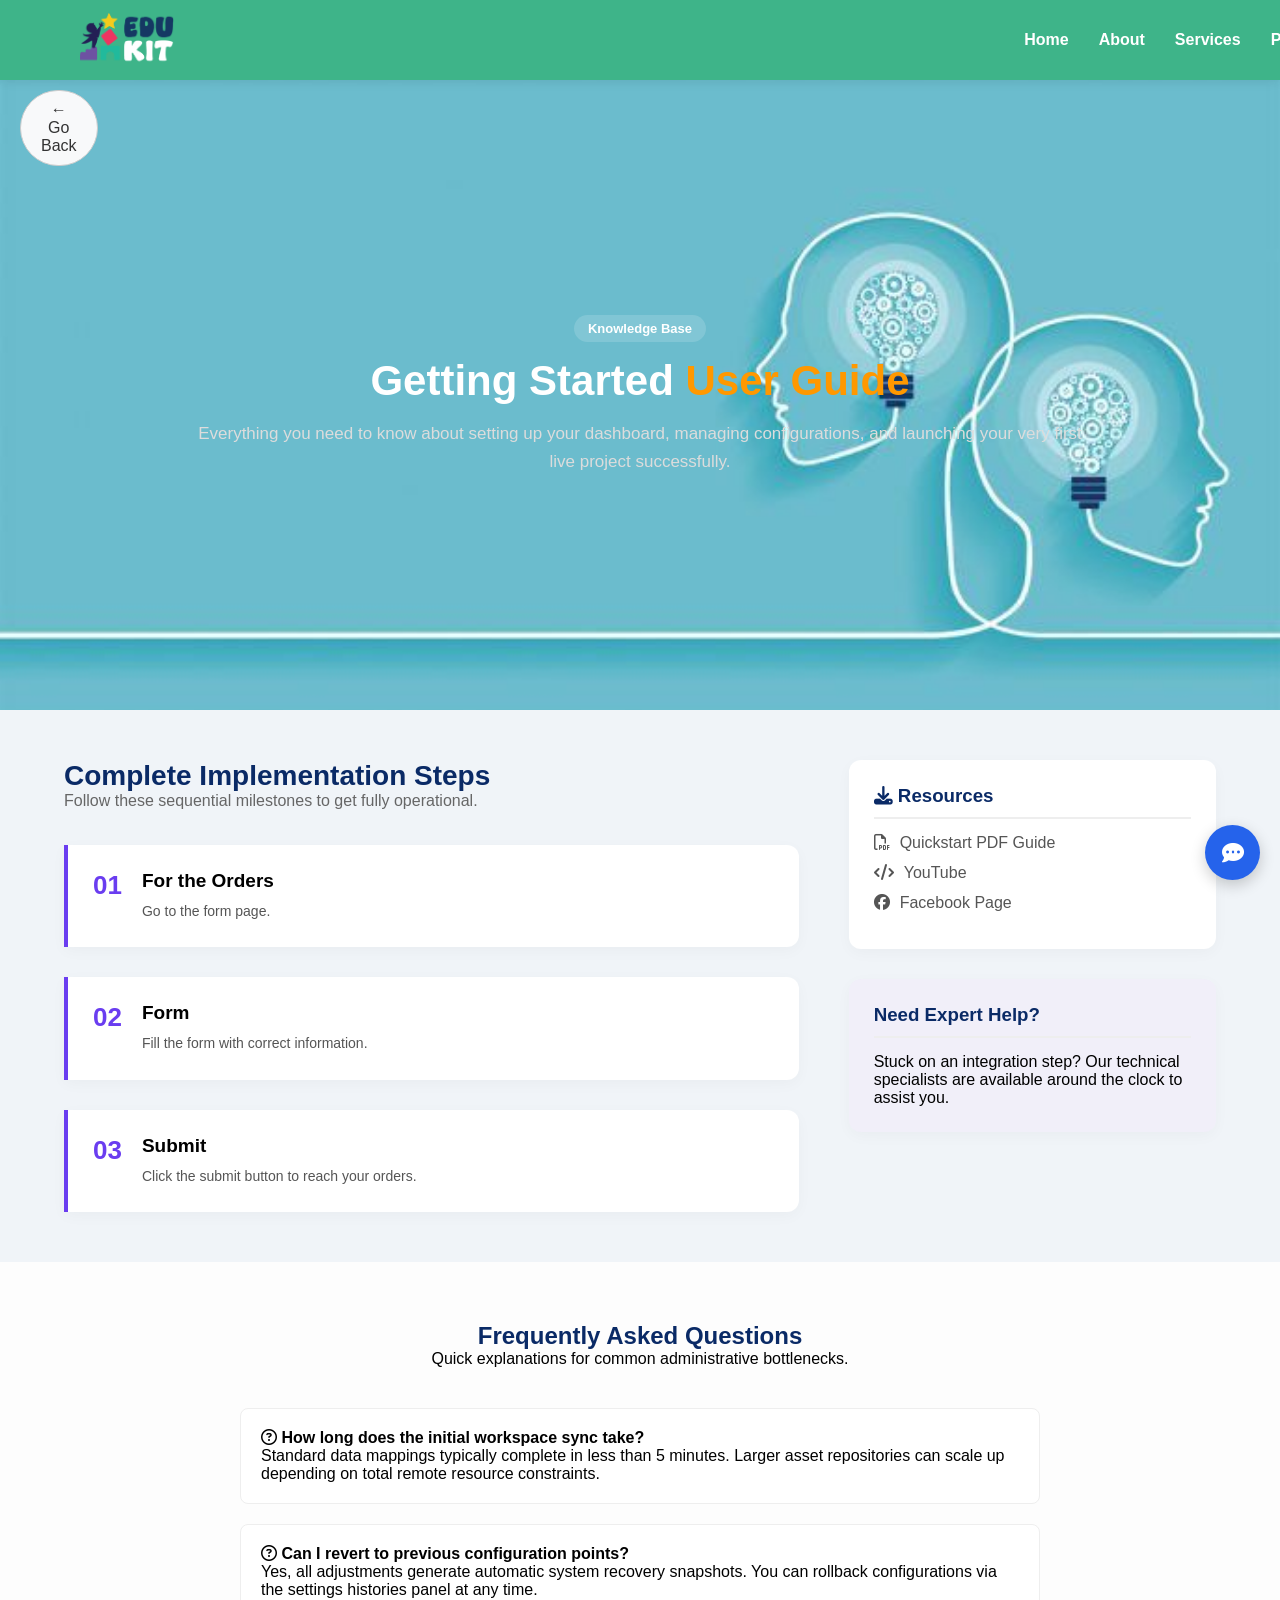
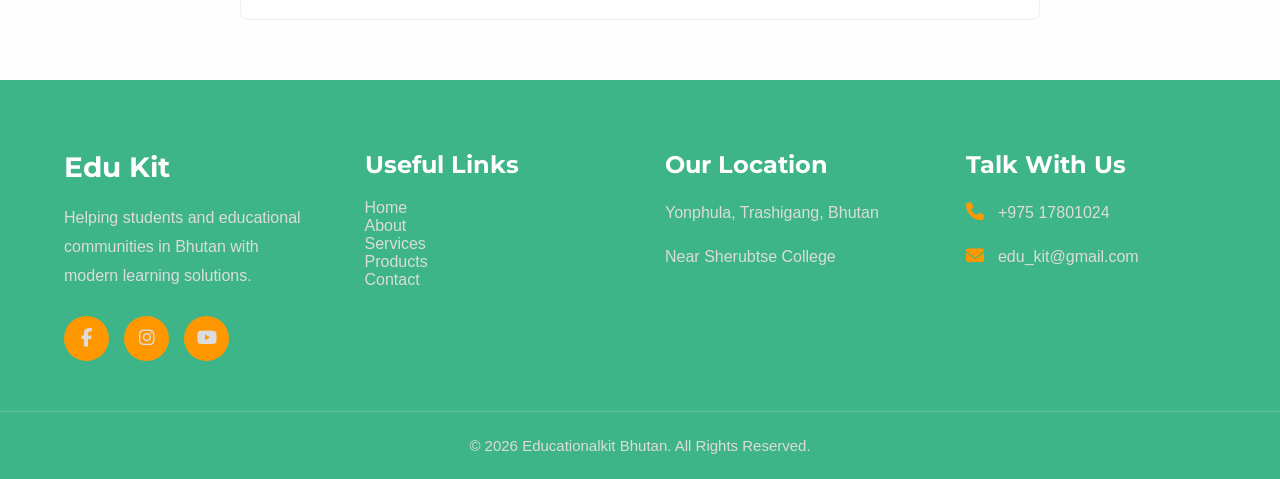
<file: guide.html>
<!DOCTYPE html>
<html lang="en">
<link rel="icon" href="/images/logo.png">
<head>
    <meta charset="UTF-8">
    <meta name="viewport" content="width=device-width, initial-scale=1.0">

    <title>EDU KIT-Guide</title>

    <link rel="stylesheet" href="./css/guide.css">
    <link href="https://fonts.googleapis.com/css2?family=Montserrat:wght@400;600;700&display=swap" rel="stylesheet">

    <!-- Font Awesome -->
    <link rel="stylesheet"
        href="https://cdnjs.cloudflare.com/ajax/libs/font-awesome/6.5.1/css/all.min.css">
</head>

<body>

    <!-- Header -->
    <header>
        
        <div class="logo-section">
            <img src="./images/logo.png" alt="logo">
        </div>
        <div class="menu-btn">
            ☰
        </div>
        <nav>
            <a href="index.html">Home</a>
            <a href="about.html">About</a>
            <a href="services.html">Services</a>
            <a href="product.html">Products</a>
            <a href="contact.html">Contact</a>
        </nav>
        <div class="nav-overlay"></div>
    </header>

    <!-- Optional Overlay
    <div class="nav-overlay"></div> -->

    <!-- Hero Section -->
    <section class="guide-hero">
                   <button class="back-btn" onclick="history.back()"> ← Go Back</button>

        <div class="guide-hero-content">

            <span class="guide-badge">Knowledge Base</span>

            <h1>
                Getting Started <span>User Guide</span>
            </h1>

            <p>
                Everything you need to know about setting up your dashboard,
                managing configurations, and launching your very first live
                project successfully.
            </p>

        </div>

    </section>

    <!-- Main Content -->
    <main class="guide-wrapper">

        <!-- Steps -->
        <section class="steps-section">

            <h2>Complete Implementation Steps</h2>

            <p class="section-subtitle">
                Follow these sequential milestones to get fully operational.
            </p>

            <div class="steps-timeline">

                <div class="step-item">

                    <div class="step-number">01</div>

                    <div class="step-detail">
                        <h3>For the Orders</h3>
                        <p>Go to the form page.</p>
                    </div>

                </div>

                <div class="step-item">

                    <div class="step-number">02</div>

                    <div class="step-detail">
                        <h3>Form</h3>
                        <p>Fill the form with correct information.</p>
                    </div>

                </div>

                <div class="step-item">

                    <div class="step-number">03</div>

                    <div class="step-detail">
                        <h3>Submit</h3>
                        <p>Click the submit button to reach your orders.</p>
                    </div>

                </div>

            </div>

        </section>

        <!-- Sidebar -->
        <aside class="guide-sidebar">

            <div class="sidebar-box">

                <h3>
                    <i class="fas fa-download"></i>
                    Resources
                </h3>

                <ul class="resource-links">

                    <li>
                        <a href="#">
                            <i class="far fa-file-pdf"></i>
                            Quickstart PDF Guide
                        </a>
                    </li>

                    <li>
                        <a href="#">
                            <i class="fas fa-code"></i>
                            YouTube
                        </a>
                    </li>

                    <li>
                        <a href="#">
                            <i class="fab fa-facebook"></i>
                            Facebook Page
                        </a>
                    </li>

                </ul>

            </div>

            <div class="sidebar-box support-box">

                <h3>Need Expert Help?</h3>

                <p>
                    Stuck on an integration step? Our technical specialists are
                    available around the clock to assist you.
                </p>

            </div>

        </aside>

    </main>

    <!-- FAQ -->
    <section class="faq-section">

        <div class="faq-header">

            <h2>Frequently Asked Questions</h2>

            <p>
                Quick explanations for common administrative bottlenecks.
            </p>

        </div>

        <div class="faq-container">

            <div class="faq-item">

                <h4>
                    <i class="far fa-question-circle"></i>
                    How long does the initial workspace sync take?
                </h4>

                <p>
                    Standard data mappings typically complete in less than
                    5 minutes. Larger asset repositories can scale up depending
                    on total remote resource constraints.
                </p>

            </div>

            <div class="faq-item">

                <h4>
                    <i class="far fa-question-circle"></i>
                    Can I revert to previous configuration points?
                </h4>

                <p>
                    Yes, all adjustments generate automatic system recovery
                    snapshots. You can rollback configurations via the settings
                    histories panel at any time.
                </p>

            </div>

        </div>

    </section>

    
<!-- Footer -->

  <footer class="footer">

    <div class="footer-inner">

      <!-- BRAND -->
      <div class="footer-box">

        <h2>Edu Kit</h2>

        <p>
          Helping students and educational communities
          in Bhutan with modern learning solutions.
        </p>

        <!-- SOCIAL ICONS -->
        <div class="social-icons">

          <a href="https://www.facebook.com/share/1Dj4Q5Xadq/">
            <i class="fa-brands fa-facebook-f"></i>
          </a>

          <a href="https://www.instagram.com/edukit82?igsh=MTVlajVyZGs2M2FldA==">
            <i class="fa-brands fa-instagram"></i>
          </a>

          <a href="https://youtube.com/@dorjiwangchuk_15?si=4H83E1eaUg6HFPed">
            <i class="fa-brands fa-youtube"></i>
          </a>

        </div>

      </div>


      <!-- LINKS -->
      <div class="footer-box links">

        <h3>Useful Links</h3>

        <ul>

            <a href="index.html">Home</a><br>
            <a href="about.html">About</a><br>
            <a href="services.html">Services</a><br>
            <a href="product.html">Products</a><br>
            <a href="contact.html">Contact</a>

        </ul>

      </div>

      <!-- LOCATION -->
      <div class="footer-box location">

        <h3>Our Location</h3>

        <p>
          Yonphula,
          Trashigang,
          Bhutan
        </p>

        <p>
          Near Sherubtse College
        </p>

      </div>

      <!-- CONTACT -->
      <div class="footer-box">

        <h3>Talk With Us</h3>

        <p>
          <i class="fa-solid fa-phone"></i>
          +975 17801024
        </p>

        <p>
          <i class="fa-solid fa-envelope"></i>
          edu_kit@gmail.com
        </p>

      </div>

    </div>

    <!-- COPYRIGHT -->

    <div class="copyright">

      <p>
        &copy; 2026 Educationalkit Bhutan. All Rights Reserved.
      </p>

    </div>

  </footer>
      <button id="backToTop" title="Go to top">↑</button>

      <div class="botIcon">
    <div class="iconInner"><i class="fa fa-commenting"></i></div>
    <div class="Layout">
      <div class="Messenger_header">
        <span class="chat_close_icon">✖️</span>
      </div>
      <div class="Messages">
        <div class="Messages_list"></div>
      </div>
      <form id="messenger">
        <input type="text" name="msg" placeholder="Type a message...">
        <button type="submit">Send</button>
      </form>
    </div>
  </div>

    <script src="./js/guide.js" defer></script>

</body>

</html>
</file>
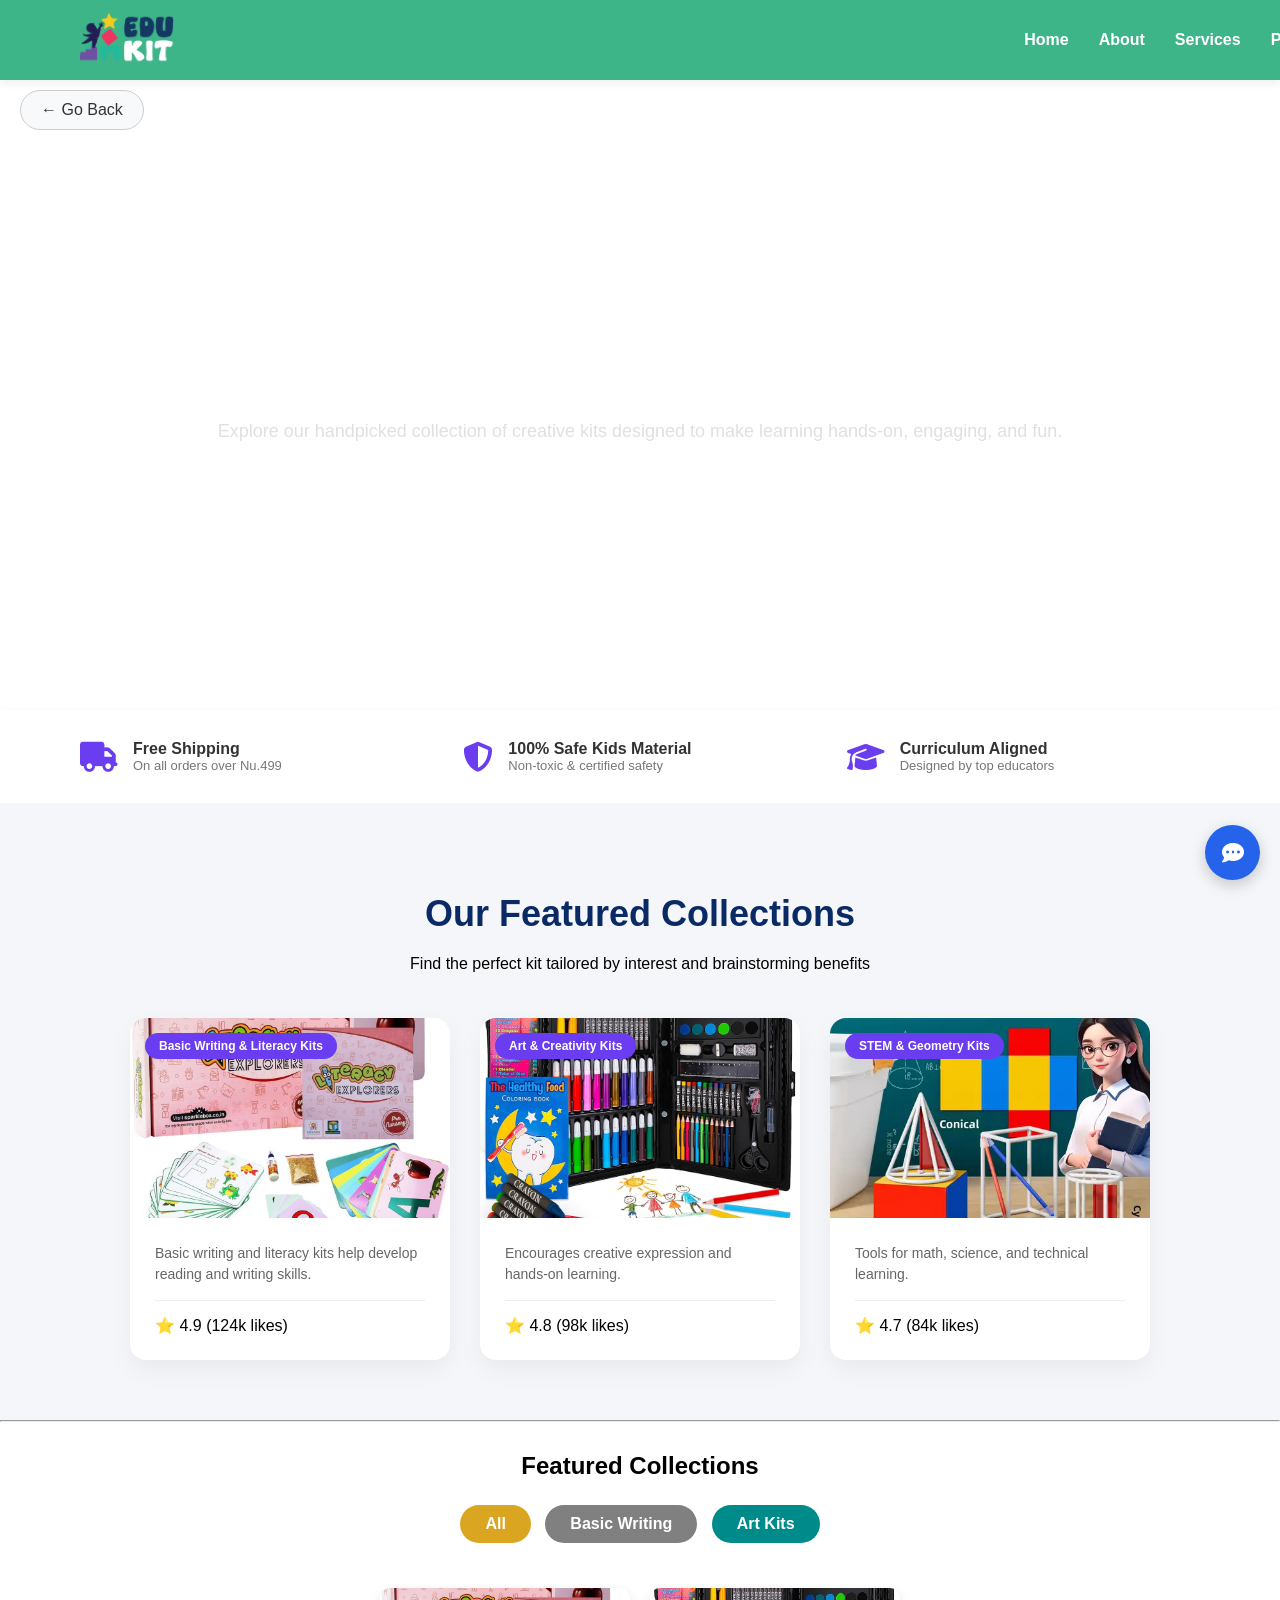
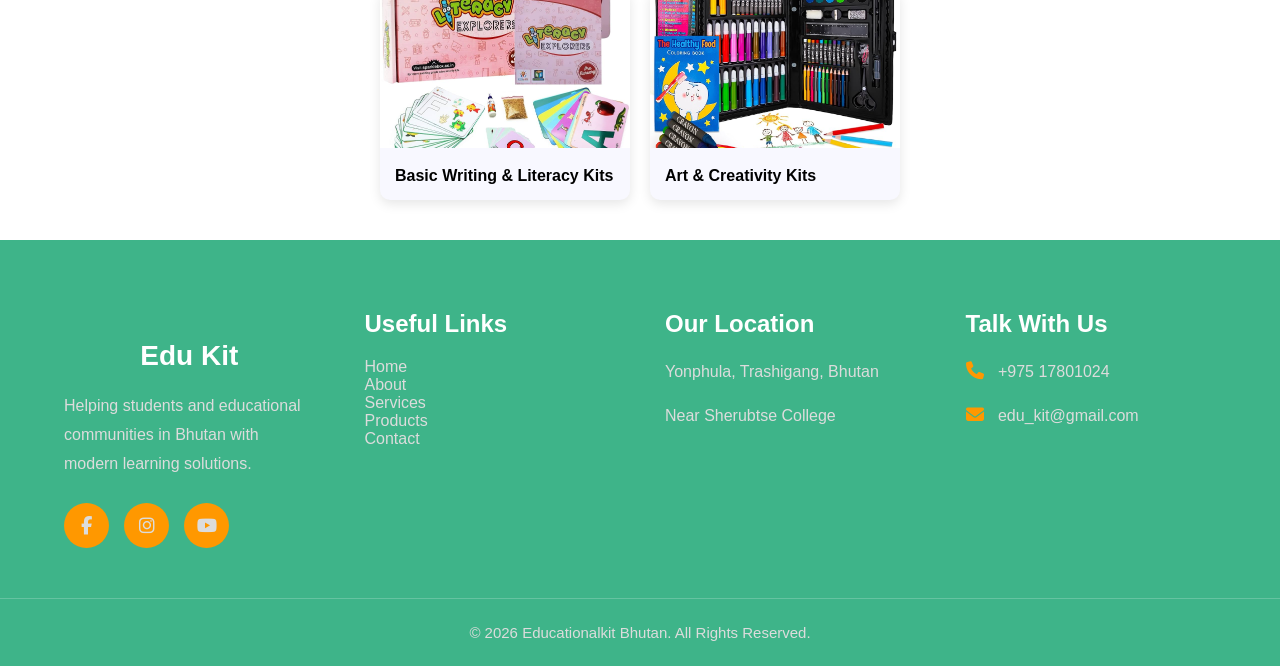
<file: literature.html>
<!DOCTYPE html>
<html lang="en">
<link rel="icon" href="./images/logo.png">
<head>
    <meta charset="UTF-8">
    <meta name="viewport" content="width=device-width, initial-scale=1.0">

    <title>EDU KIT-Literature</title>

    <link rel="stylesheet" href="./css/literature.css">

    <!-- FIX: Font Awesome missing -->
    <link rel="stylesheet"
        href="https://cdnjs.cloudflare.com/ajax/libs/font-awesome/6.5.1/css/all.min.css">
</head>

<body>

<header>
        
        <div class="logo-section">
            <img src="./images/logo.png" alt="logo">
        </div>
        <div class="menu-btn">
            ☰
        </div>
        <nav>
            <a href="index.html">Home</a>
            <a href="about.html">About</a>
            <a href="services.html">Services</a>
            <a href="product.html">Products</a>
            <a href="contact.html">Contact</a>
        </nav>
        <div class="nav-overlay"></div>
<!-- Optional Overlay -->
    <div class="nav-overlay"></div>

</header>


<section class="kits-hero">
        <button class="back-btn" onclick="history.back()">← Go Back</button>

    <div class="kits-hero-text">
        <h1>Premium <span>Educational Kits</span> for Bright Minds</h1>
        <p>Explore our handpicked collection of creative kits designed to make learning hands-on, engaging, and fun.</p>
    </div>
</section>

<section class="kits-features">

    <div class="feature-item">
        <i class="fas fa-truck"></i>
        <div>
            <h4>Free Shipping</h4>
            <p>On all orders over Nu.499</p>
        </div>
    </div>

    <div class="feature-item">
        <i class="fas fa-shield-alt"></i>
        <div>
            <h4>100% Safe Kids Material</h4>
            <p>Non-toxic & certified safety</p>
        </div>
    </div>

    <div class="feature-item">
        <i class="fas fa-graduation-cap"></i>
        <div>
            <h4>Curriculum Aligned</h4>
            <p>Designed by top educators</p>
        </div>
    </div>

</section>

<section class="catalog-container">

    <div class="catalog-header">
        <h2>Our Featured Collections</h2>
        <p>Find the perfect kit tailored by interest and brainstorming benefits</p>
    </div>

    <div class="kits-grid">

        <div class="kit-card">
            <div class="badge">Basic Writing & Literacy Kits</div>
            <div class="kit-img-holder">
                <img src="./images/literature.jpg" alt="">
            </div>
            <div class="kit-info">
                <p>Basic writing and literacy kits help develop reading and writing skills.</p>
                <div class="kit-meta">
                    <span class="rating">⭐ 4.9 (124k likes)</span>
                </div>
            </div>
        </div>

        <div class="kit-card">
            <div class="badge">Art & Creativity Kits</div>
            <div class="kit-img-holder">
                <img src="./images/Art & Creativity Kits.jpg" alt="">
            </div>
            <div class="kit-info">
                <p>Encourages creative expression and hands-on learning.</p>
                <div class="kit-meta">
                    <span class="rating">⭐ 4.8 (98k likes)</span>
                </div>
            </div>
        </div>

        <div class="kit-card">
            <div class="badge">STEM & Geometry Kits</div>
            <div class="kit-img-holder">
                <img src="./images/STEM & Geometry Kits.webp" alt="">
            </div>
            <div class="kit-info">
                <p>Tools for math, science, and technical learning.</p>
                <div class="kit-meta">
                    <span class="rating">⭐ 4.7 (84k likes)</span>
                </div>
            </div>
        </div>

    </div>
</section>

<hr>

<h2 id="featuredTopic">Featured Collections</h2>

<!-- FILTER BUTTONS -->
<div id="filterCon">
    <ul id="filter-list">
        <li data-group="0">All</li>
        <li data-group="1">Basic Writing</li>
        <li data-group="2">Art Kits</li>
    </ul>
</div>

<!-- CARDS -->
<div class="wrapperCon">
    <ul id="card-gallery-wrapper">

        <li data-group="1">
            <img src="./images/literature.jpg" alt="">
            <h4>Basic Writing & Literacy Kits</h4>
        </li>

        <li data-group="2">
            <img src="./images/Art & Creativity Kits.jpg" alt="">
            <h4>Art & Creativity Kits</h4>
        </li>

    </ul>
</div>

<!-- Footer -->

  <footer class="footer">

    <div class="footer-inner">

      <!-- BRAND -->
      <div class="footer-box toipc">

        <h2>Edu Kit</h2>

        <p>
          Helping students and educational communities
          in Bhutan with modern learning solutions.
        </p>

        <!-- SOCIAL ICONS -->
        <div class="social-icons">

          <a href="https://www.facebook.com/share/1Dj4Q5Xadq/">
            <i class="fa-brands fa-facebook-f"></i>
          </a>

          <a href="https://www.instagram.com/edukit82?igsh=MTVlajVyZGs2M2FldA==">
            <i class="fa-brands fa-instagram"></i>
          </a>

          <a href="https://youtube.com/@dorjiwangchuk_15?si=4H83E1eaUg6HFPed">
            <i class="fa-brands fa-youtube"></i>
          </a>

        </div>

      </div>


      <!-- LINKS -->
      <div class="footer-box links">

        <h3>Useful Links</h3>

        <ul>

            <a href="index.html">Home</a><br>
            <a href="about.html">About</a><br>
            <a href="services.html">Services</a><br>
            <a href="product.html">Products</a><br>
            <a href="contact.html">Contact</a>

        </ul>

      </div>

      <!-- LOCATION -->
      <div class="footer-box location">

        <h3>Our Location</h3>

        <p>
          Yonphula,
          Trashigang,
          Bhutan
        </p>

        <p>
          Near Sherubtse College
        </p>

      </div>

      <!-- CONTACT -->
      <div class="footer-box connect">

        <h3>Talk With Us</h3>

        <p>
          <i class="fa-solid fa-phone"></i>
          +975 17801024
        </p>

        <p>
          <i class="fa-solid fa-envelope"></i>
          edu_kit@gmail.com
        </p>

      </div>

    </div>

    <!-- COPYRIGHT -->

    <div class="copyright">

      <p>
        &copy; 2026 Educationalkit Bhutan. All Rights Reserved.
      </p>

    </div>

  </footer>
      <button id="backToTop" title="Go to top">↑</button>

      <!-- CHATBOT -->
  <div class="botIcon">
    <div class="iconInner"><i class="fa fa-commenting"></i></div>
    <div class="Layout">
      <div class="Messenger_header">
        <span class="chat_close_icon">✖️</span>
      </div>
      <div class="Messages">
        <div class="Messages_list"></div>
      </div>
      <form id="messenger">
        <input type="text" name="msg" placeholder="Type a message...">
        <button type="submit">Send</button>
      </form>
    </div>
  </div>

<script src="./js/literature.js" defer></script>

</body>
</html>
</file>
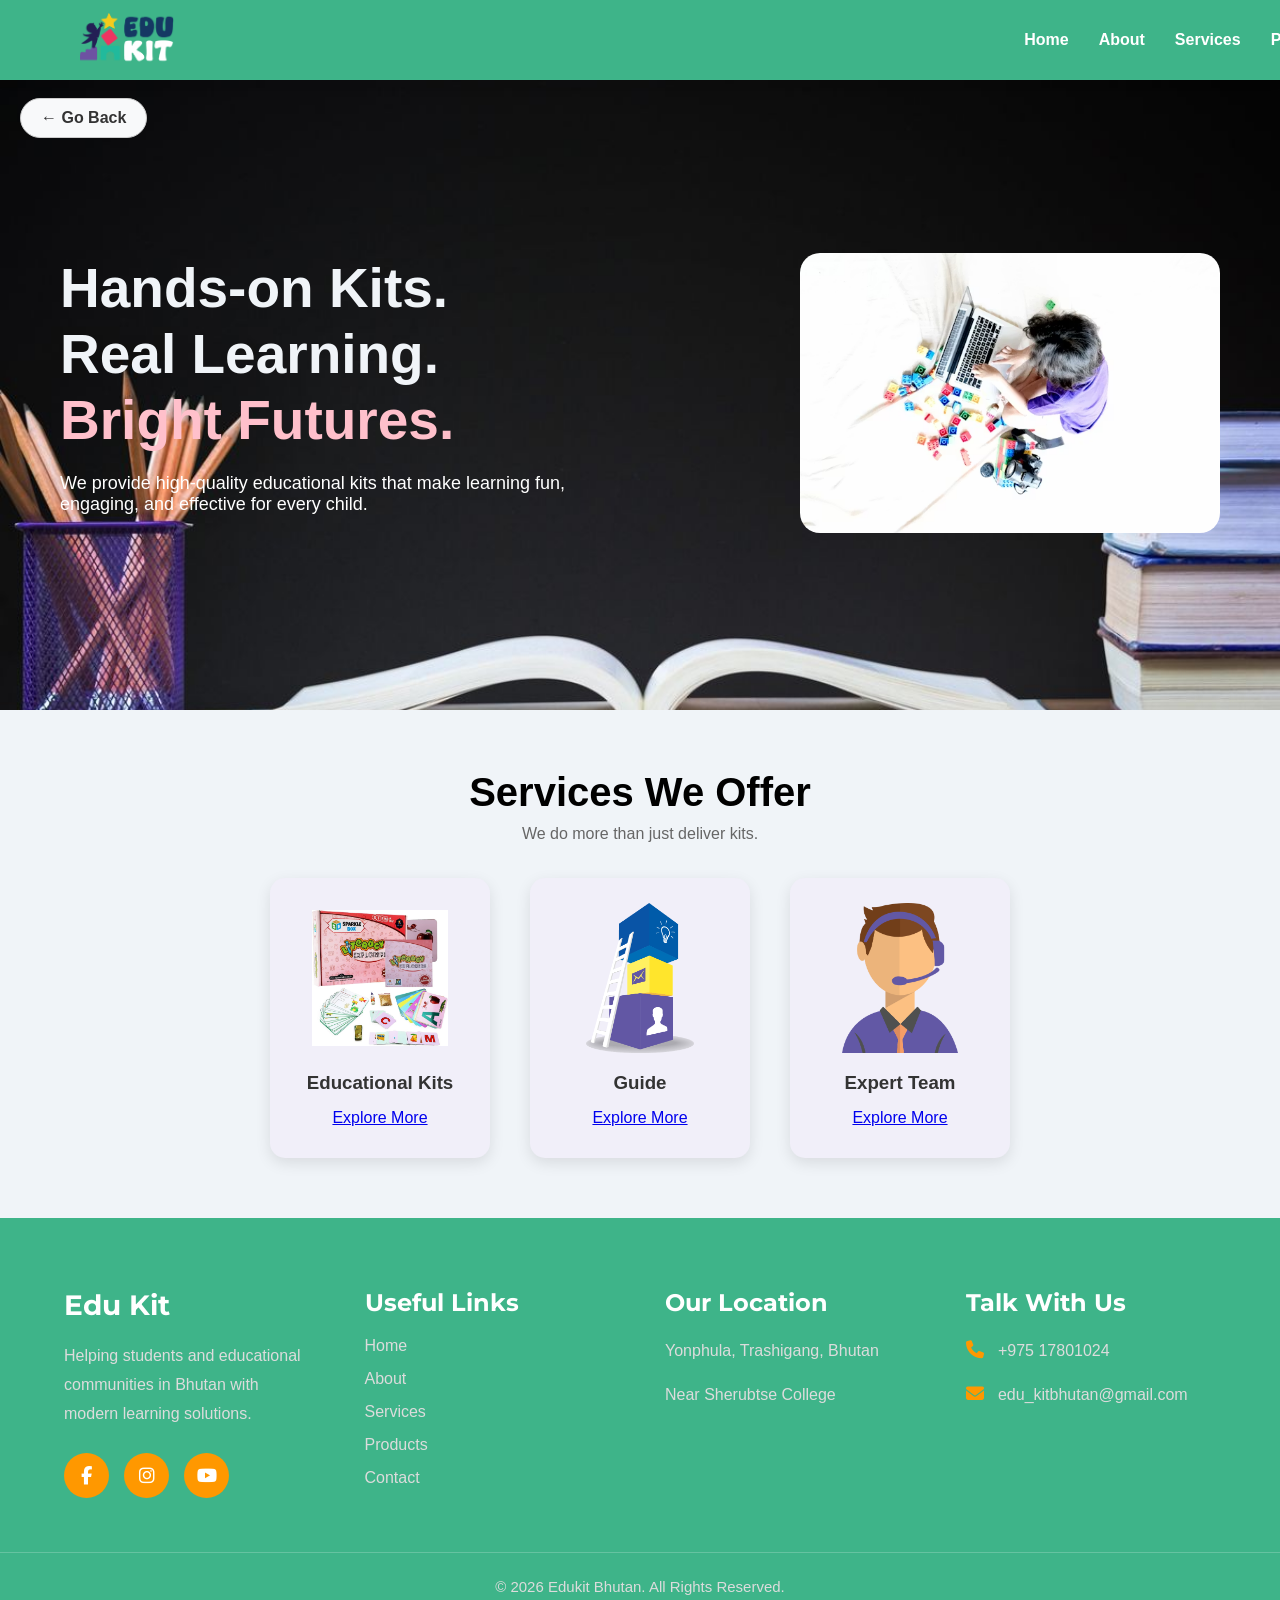
<file: services.html>
<!DOCTYPE html>
<html lang="en">

<head>
    <meta charset="UTF-8">
    <meta name="viewport" content="width=device-width, initial-scale=1.0">

    <!-- CSS -->
    <link rel="stylesheet" href="./css/services.css">

    <!-- GOOGLE FONT -->
    <link href="https://fonts.googleapis.com/css2?family=Montserrat:wght@400;600;700&display=swap" rel="stylesheet">

    <!-- FONT AWESOME -->
    <link rel="stylesheet"
        href="https://cdnjs.cloudflare.com/ajax/libs/font-awesome/6.5.1/css/all.min.css">
        <link rel="icon" href="./images/logo.png">

    <title>EDU KIT-services</title>
</head>

<body>

    <!-- HEADER -->

    <header>
        
        <div class="logo-section">
            <img src="./images/logo.png" alt="logo">
        </div>
        <div class="menu-btn">
            ☰
        </div>
        <nav>
            <a href="index.html">Home</a>
            <a href="about.html">About</a>
            <a href="services.html">Services</a>
            <a href="product.html">Products</a>
            <a href="contact.html">Contact</a>
        </nav>
        
    </header>

    <!-- HERO -->

    <section class="hero">
             <button class="back-btn" onclick="history.back()">← Go Back</button>

        <div class="hero-text">

            <h1>
                Hands-on Kits.<br>
                Real Learning.<br>
                <span>Bright Futures.</span>
            </h1>

            <p>
                We provide high-quality educational kits that make learning fun,
                engaging, and effective for every child.
            </p>

        </div>

        <div class="hero-image">
            <img src="./images/heroimage.avif" alt="Educational Learning Kit">
        </div>

    </section>

    <!-- SERVICES -->

    <section class="services">

        <h2>Services We Offer</h2>

        <p>
            We do more than just deliver kits.
        </p>

        <div class="card-container">

            <!-- CARD 1 -->
            <div class="card">

                <img src="./images/literature.jpg" alt="Educational Kits">

                <h3>Educational Kits</h3>

                <a href="literature.html" class="btn">Explore More</a>

            </div>

            <!-- CARD 2 -->
            <div class="card">

                <img src="./images/step-step.png.png" alt="Guide">

                <h3>Guide</h3>

                <a href="guide.html" class="btn">Explore More</a>

            </div>

            <!-- CARD 3 -->
            <div class="card">

                <img src="./images/expert.png.png" alt="Expert Support">

                <h3>Expert Team</h3>

                <a href="expert.html" class="btn">Explore More</a>

            </div>


        </div>

    </section>  

    <!-- FOOTER -->
<footer class="footer">

    <div class="footer-inner">

      <!-- BRAND -->
      <div class="footer-box">

        <h2>Edu Kit</h2>

        <p>
          Helping students and educational communities
          in Bhutan with modern learning solutions.
        </p>

        <!-- SOCIAL ICONS -->
        <div class="social-icons">

          <a href="https://www.facebook.com/share/1Dj4Q5Xadq">
            <i class="fa-brands fa-facebook-f"></i>
          </a>

          <a href="https://www.instagram.com/edukit82?igsh=MTVlajVyZGs2M2FldA==">
            <i class="fa-brands fa-instagram"></i>
          </a>

          <a href="https://youtube.com/@dorjiwangchuk_15?si=4H83E1eaUg6HFPed">
            <i class="fa-brands fa-youtube"></i>
          </a>

        </div>

      </div>

      <!-- LINKS -->
      <div class="footer-box links">

        <h3>Useful Links</h3>

        <ul>
          <li><a href="index.html">Home</a></li>

               <li><a href="about.html">About</a></li>

               <li><a href="services.html">Services</a></li>

               <li><a href="product.html">Products</a></li>

               <li><a href="contact.html">Contact</a></li>

          
        </ul>

      </div>

      <!-- LOCATION -->
      <div class="footer-box location">

        <h3>Our Location</h3>

        <p>
          Yonphula,
          Trashigang,
          Bhutan
        </p>

        <p>
          Near Sherubtse College
        </p>

      </div>

      <!-- CONTACT -->
      <div class="footer-box">

        <h3>Talk With Us</h3>

        <p>
          <i class="fa-solid fa-phone"></i>
          +975 17801024
        </p>

        <p>
          <i class="fa-solid fa-envelope"></i>
          edu_kitbhutan@gmail.com
        </p>

        <!-- <a href="#" class="footer-btn">
          Know More
        </a> -->

      </div>

    </div>

    <!-- COPYRIGHT -->

    <div class="copyright">

      <p>
        &copy; 2026 Edukit Bhutan. All Rights Reserved.
      </p>

    </div>

  </footer>
    <button id="backToTop" title="Go to top">↑</button>
    <!-- JS -->
    <script src="./js/services.js"></script>

</body>

</html>
</file>
<file: css/guide.css>
@import url('https://fonts.googleapis.com/css2?family=Montserrat:ital,wght@0,100..900;1,100..900&display=swap');

* {
     box-sizing: border-box;
     margin: 0;
     padding: 0;
     font-family: Arial, sans-serif;
}
/* go back */
.back-btn {
  position: fixed;   /* Pins the button relative to the screen */
  top: 90px;     
  left: 20px;       /* 20px in from the right edge */
  z-index: 1000;
  margin-right: 1200px;
  padding: 10px 20px; 
  
  background-color: #f8f9fa;
  color: #333;
  border: 1px solid #ccc;
  border-radius: 40px;
  font-size: 16px;
  cursor: pointer;
  transition: all 0.2s ease;
}

/* Hover effect to give visual feedback */
.back-btn:hover {
  background-color: #e2e6ea;
  border-color: #b3b7bb;
}

body {
    background-color: #F0F4F8;
    box-sizing: border-box;
    }
body::-webkit-scrollbar { display: none; }

/* Header */
.menu-btn{
    display:none;
}


header{
    width:100%;
    height:80px;
    background:  #3EB489;
    display:flex;
    justify-content:space-between;
    align-items:center;
    padding:0 80px;
    box-shadow:0 2px 10px rgba(0,0,0,0.08);
    position:sticky;
    top:0;
    z-index:1000;
}

.menu-btn{
    display:none;
}

.logo-section{
    display:flex;
    align-items:center;
    gap:10px;
}

.logo-section img{
    /* width:55px; */
    height:55px;
    object-fit:cover;
}

.logo-section h2{
    color:#0d47a1;
    font-size:28px;
    font-family: "Montserrat", sans-serif;
}

nav{
    display:flex;
    gap:30px;
    margin-left: 850px;
}

nav a{
    text-decoration:none;
    color: white;
    font-weight:bold;
}

nav a:hover{
    color: black;
}



/* HERO */
.guide-hero {
    display: flex;
   justify-content: center;
   align-items: center;
   align-content: center;
   text-align: center;
    height: 70vh;
    /* margin-top: 80px; */
    background-image: url("../services/guidehero.jpg");
    background-repeat: no-repeat;
    object-fit: cover;
    background-size: cover;
    background-position: center;
    padding: 70px 60px;
    color: white;
}

.guide-hero-content{
    max-width: 900px;
}

.guide-badge{
    background: rgba(255,255,255,0.15);
    padding: 6px 14px;
    border-radius: 20px;
    font-size: 13px;
    font-weight: bold;
    display: inline-block;
    margin-bottom: 15px;
}

.guide-hero-content h1{
    font-size: 42px;
    margin-bottom: 15px;
}

.guide-hero-content h1 span{
    color: #ff9800;
}

.guide-hero-content p{
    font-size: 17px;
    color: #dcdcdc;
    line-height: 1.6;
}

/* MAIN LAYOUT */
.guide-wrapper{
    width: 90%;
    max-width: 1200px;
    margin: 50px auto;
    display: flex;
    gap: 50px;
}

/* STEPS */
.steps-section{
    flex: 2;
}

.steps-section h2{
    font-size: 28px;
    color: #0a2a66;
}

.section-subtitle{
    color: #666;
    margin-bottom: 35px;
}

.steps-timeline{
    display: flex;
    flex-direction: column;
    gap: 30px;
}

.step-item{
    background: white;
    border-left: 4px solid #6a3df0;
    padding: 25px;
    border-radius: 0 12px 12px 0;
    box-shadow: 0 4px 15px rgba(0,0,0,0.03);
    display: flex;
    gap: 20px;
    transition: 0.3s;
}

.step-item:hover{
    transform: translateX(5px);
}

.step-number{
    font-size: 26px;
    font-weight: bold;
    color: #6a3df0;
}

.step-detail h3{
    font-size: 19px;
    margin-bottom: 8px;
}

.step-detail p{
    color: #555;
    font-size: 14px;
    line-height: 1.6;
}

/* SIDEBAR */
.guide-sidebar{
    flex: 1;
    display: flex;
    flex-direction: column;
    gap: 30px;
}

.sidebar-box{
    background: white;
    padding: 25px;
    border-radius: 12px;
    box-shadow: 0 4px 15px rgba(0,0,0,0.03);
}

.sidebar-box h3{
    color: #0a2a66;
    margin-bottom: 15px;
    border-bottom: 2px solid #eee;
    padding-bottom: 10px;
}

.resource-links{
    list-style: none;
}

.resource-links li{
    margin-bottom: 12px;
}

.resource-links li a{
    text-decoration: none;
    color: #555;
    display: flex;
    gap: 10px;
}

.resource-links li a:hover{
    color: #6a3df0;
}

/* SUPPORT BOX */
.support-box{
    background: #F1EFF9;
}

/* FAQ */
.faq-section{
    background: #fdfdfd;
    padding: 60px 5%;
}

.faq-header{
    text-align: center;
    margin-bottom: 40px;
}

.faq-header h2{
    color: #0a2a66;
}

.faq-container{
    max-width: 800px;
    margin: auto;
    display: flex;
    flex-direction: column;
    gap: 20px;
}

.faq-item{
    background: white;
    padding: 20px;
    border-radius: 8px;
    border: 1px solid #eee;
}

/* FOOTER */

        .footer{
            background:#3EB489;
            color:white;
            padding-top:70px;
            /* margin-top: 30px; */
        }

        .footer-inner{
            width: 90%;
            margin: auto;
            display: flex;
            flex-wrap: wrap;
            justify-content: space-between;
            gap: 50px;
            padding-bottom: 50px;
        }

        .footer-inner > *{
            flex: 1 1 220px;
        }

        .footer-box h2{
            font-size:28px;
            margin-bottom:20px;
            color:#ff9800;
            font-family: "Montserrat", sans-serif;
        }

        .footer-box h3{
            margin-bottom:20px;
            font-size:24px;
            font-family: "Montserrat", sans-serif;
        }

        .footer-box p{
            line-height:1.8;
            margin-bottom:15px;
            color:#dcdcdc;
        }

        /* icon */

        .social-icons{
            display:flex;
            gap:15px;
            margin-top:25px;
        }

        .social-icons a{
            width:45px;
            height:45px;
            background:#ff9800;
            color:white;
            display:flex;
            justify-content:center;
            align-items:center;
            border-radius:50%;
            text-decoration:none;
            font-size:18px;
            transition:0.4s;
        }

        .social-icons a:hover{
            background:white;
            color:#0a2a66;
            transform:translateY(-5px) scale(1.1);
        }

        /* foorer box */

        .footer-box ul{
            list-style:none;
        }

        .footer-box ul li{
            margin-bottom:15px;
        }

        .footer-box a{
            color:#dcdcdc;
            text-decoration:none;
            transition:0.4s;
        }

        .footer-box  a:hover{
            color:#ff9800;
            padding-left:8px;
        }

        /* contact */

        .footer-box p i{
            color:#ff9800;
            margin-right:10px;
            font-size:18px;
        }

        .footer-btn{
            display:inline-block;
            margin-top:20px;
            background:#ff9800;
            color:white;
            text-decoration:none;
            padding:15px 28px;
            border-radius:40px;
            font-weight:700;
            transition:0.4s;
        }
        .footer-box h2{
            color: white;
        }
        .footer-box h3 {
            color: white;
        }

        .footer-btn:hover{
            background:white;
            color:#0a2a66;
            transform:translateY(-4px);
        }

        /* copyright */

        .copyright{
            text-align:center;
            padding:25px 0;
            border-top:1px solid rgba(255,255,255,0.2);
        }

        .copyright p{
            color:#dcdcdc;
            font-size:15px;
        }
        /* Style the button */
#backToTop {
  position: fixed; /* Keeps the button in a fixed position on the screen */
  bottom: 30px;    /* 30px from the bottom */
  right: 30px;     /* 30px from the right */
  z-index: 99;     /* Ensures it stays on top of other elements */
  
  /* Styling */
  background-color: #007bff; 
  color: white;
  border-radius: 50%;
  width: 50px;
  height: 50px;
  font-size: 20px;
  cursor: pointer;
  
  /* Smooth fade-in effect */
  opacity: 0;
  transition: opacity 0.3s ease, transform 0.3s ease;
  pointer-events: none; /* Prevents clicking while invisible */
  border: none;
}

/* Hover effect */
#backToTop:hover {
  background-color: #0056b3;
  transform: scale(1.1);
}

/* Class to show the button via JavaScript */
#backToTop.show {
  opacity: 1;
  pointer-events: auto;
}

/* CHAT ICON POSITION */
.botIcon {
    position: fixed;
    bottom: 20px;
    right: 20px;
    z-index: 9999;
    font-size: 24px; /* ensures it stays above other elements */
}

/* MESSAGE ICON BUTTON */
.iconInner {
    width: 55px;
    height: 55px;
    background: #2563eb;
    color: #fff;
    border-radius: 50%;
    display: flex;
    justify-content: center;
    align-items: center;
    font-size: 22px;
    cursor: pointer;
    box-shadow: 0 5px 15px rgba(0,0,0,0.2);
    transition: transform 0.2s ease;
}

.iconInner:hover {
    transform: scale(1.1);
}

/* CHAT BOX (HIDDEN BY DEFAULT) */
.Layout {
    width: 300px;
    height: 350px;
    background: #fff;
    border-radius: 10px;
    box-shadow: 0 10px 25px rgba(0,0,0,0.2);
    display: none;   /* hidden until activated */
    flex-direction: column;
    position: absolute;
    bottom: 70px;
    right: 0;
    overflow: hidden;
}

/* SHOW CHATBOX WHEN ACTIVE */
.showBotSubject .Layout {
    display: flex;
}

/* HEADER */
.Messenger_header {
    background: #2563eb;
    color: #fff;
    padding: 12px;
    display: flex;
    justify-content: space-between;
    align-items: center;
    font-weight: bold;
}

.chat_close_icon {
    cursor: pointer;
    font-size: 18px;
}

/* CHAT MESSAGES AREA */
.Messages {
    flex: 1;
    padding: 10px;
    overflow-y: auto;
    background: #f3f4f6;
}

/* MESSAGE STYLE */
.msg {
    margin-bottom: 10px;
}

.responsText {
    display: inline-block;
    padding: 8px 12px;
    border-radius: 10px;
    background: #e5e7eb;
    max-width: 80%;
    word-wrap: break-word;
}

/* USER MESSAGE */
.msg.user {
    text-align: right;
}

.msg.user .responsText {
    background: #2563eb;
    color: #fff;
    font-size: 14px;
}

/* INPUT AREA */
#messenger {
    display: flex;
    border-top: 1px solid #ddd;
}

#messenger input {
    flex: 1;
    padding: 10px;
    border: none;
    outline: none;
    font-size: 14px;
}

#messenger button {
    width: 60px;
    border: none;
    background: #2563eb;
    color: #fff;
    cursor: pointer;
    transition: background 0.2s ease;
}

#messenger button:hover {
    background: #1e4ed8;
}

/* MOBILE FIX */
@media screen and (max-width: 850px){


  header{
    padding:0 30px;
}

/* SHOW HAMBURGER ONLY */
.menu-btn{
    display:block;
    font-size:36px;
    color:white;
    cursor:pointer;
    z-index:2001;
}

/* SIDE MENU */
nav{
    position:fixed;
    top:0;
    right:0;
    width:260px;
    height:100vh;
    background:rgba(0,0,0,0.8);
    flex-direction:column;
    align-items:flex-start;
    padding:100px 25px;
    gap:25px;
    transform:translateX(100%);
    transition:0.35s ease;
    z-index:2000;
    box-shadow:-10px 0 25px rgba(0,0,0,0.3);
}

/* OPEN */
nav.active{
    transform:translateX(0);
}

/* LINKS */
nav a{
    width:100%;
    padding:12px 0;
    border-bottom:1px solid rgba(255,255,255,0.1);
    font-size:20px;
    
}
nav a:hover{
    color: #3EB489;
}

/* OVERLAY */
.nav-overlay{
    position:fixed;
    inset:0;
    background:rgba(0,0,0,0.5);
    opacity:0;
    visibility:hidden;
    transition:0.3s;
    z-index:1500;
}

.nav-overlay.active{
    opacity:1;
    visibility:visible;
}
 .back-btn{
        width: 70px;
        padding: 3px 4px;
        top:90px;
        font-size: 10px;
    }
.guide-hero {
    height: 200px;              /* adjust 180-250px as needed */
            min-height: auto;
            padding: 80px 15px 20px;
            display: flex;
            justify-content: center;
            align-items: center;
            text-align: center;
            background-position: center;
            background-size: cover;
}
.guide-hero-content {
    padding: 10px;
            width: 100%;
            margin-top: 0;
}
.guide-hero-content h1{
    font-size: 18px;
            line-height: 1.2;
            padding: 0;
            margin-bottom: 5px;
}
.guide-hero-content p {
     font-size: 10px;
            line-height: 1.2;
            padding: 0;
            margin-bottom: 50px;
}
    
    .guide-wrapper{
        flex-direction: column;
    }

    .step-item{
        flex-direction: column;
        border-left: none;
        border-top: 4px solid #6a3df0;
    }
    .footer-inner 
    .footer-box{
        flex: 1;
        min-width: 0;
    }
    .links {
        display: none;
    }
    .location {
        display: none;
    }

    .footer-box h2,
    .footer-box h3{
        font-size: 18px;
    }

    .footer-box p,
    .footer-box ul li a{
        font-size: 13px;
    }

    .social-icons{
        gap: 8px;
    }

    .social-icons a{
        width: 35px;
        height: 35px;
        font-size: 14px;
    }
}
</file>
<file: css/literature.css>
*{
    margin: 0;
    padding: 0;
    box-sizing: border-box;
    font-family: Arial, sans-serif;
}
/* go back */
.back-btn {
  position: fixed;   /* Pins the button relative to the screen */
  top: 90px;     
  left: 20px;       /* 20px in from the right edge */
  z-index: 1000;
  padding: 10px 20px; 
  background-color: #f8f9fa;
  color: #333;
  border: 1px solid #ccc;
  border-radius: 40px;
  font-size: 16px;
  cursor: pointer;
  transition: all 0.2s ease;
}
/* ================= HEADER ================= */
header{
    width: 100%;
    height: 80px;
    background: #3EB489;
    display: flex;
    justify-content: space-between;
    align-items: center;
    padding: 0 80px;
    box-shadow: 0 2px 10px rgba(0,0,0,0.08);
    position: fixed;
    top: 0;
    z-index: 1000;
}

.logo-section{
    display: flex;
    align-items: center;
    gap: 10px;
}

.logo-section img{
    height: 55px;
    object-fit: cover;
}

nav{
    display:flex;
    gap:30px;
    margin-left: 850px;
}

nav a{
    text-decoration: none;
    color: white;
    font-weight: bold;
}

nav a:hover{
    color: black;
}

/* ================= MENU BUTTON ================= */
.menu-btn{
    display: none;
    font-size: 28px;
    cursor: pointer;
    color: white;
}

/* ================= HERO ================= */
.kits-hero {
    height: 70vh;
    margin-top: 80px;
    min-height: 40vh;
    background: linear-gradient(rgba(0,0,0,0.4)),
    url('https://images.unsplash.com/photo-1456513080510-7bf3a84b82f8?auto=format&fit=crop&w=1200&q=80');
    background-position: center;
    background-size: cover;
    display: flex;
    justify-content: center;
    align-items: center;
    text-align: center;
    padding: 60px 20px;
}

.kits-hero-text h1{
    font-size: 45px;
    color: white;
    margin-bottom: 20px;
}

.kits-hero-text p{
    color: #e0e0e0;
    font-size: 18px;
    line-height: 1.6;
}

/* ================= FEATURES ================= */
.kits-features{
    background: white;
    padding: 30px 80px;
    display: flex;
    justify-content: space-between;
    gap: 30px;
    box-shadow: 0 5px 15px rgba(0,0,0,0.05);
}

.feature-item{
    display: flex;
    align-items: center;
    gap: 15px;
    flex: 1;
}

.feature-item i{
    font-size: 30px;
    color: #6a3df0;
}

.feature-item h4{
    font-size: 16px;
    color: #333;
}

.feature-item p{
    font-size: 13px;
    color: #777;
}

/* ================= CATALOG ================= */
.catalog-container{
    padding: 60px 80px;
    background: #f4f6f9;
}

.catalog-header{
    text-align: center;
    margin-bottom: 45px;
}

.catalog-header h2{
    font-size: 36px;
    color: #0a2a66;
}

.kits-grid{
    display: flex;
    justify-content: center;
    gap: 30px;
    flex-wrap: wrap;
}

.kit-card{
    background: white;
    width: 320px;
    border-radius: 16px;
    overflow: hidden;
    box-shadow: 0 10px 25px rgba(0,0,0,0.05);
    transition: 0.3s;
    position: relative;
}

.kit-card:hover{
    transform: translateY(-8px);
}

.kit-card .badge{
    position: absolute;
    top: 15px;
    left: 15px;
    background: #6a3df0;
    color: white;
    padding: 6px 14px;
    border-radius: 20px;
    font-size: 12px;
    font-weight: bold;
}

.kit-img-holder{
    height: 200px;
}

.kit-img-holder img{
    width: 100%;
    height: 100%;
    object-fit: cover;
}

.kit-info{
    padding: 25px;
}

.kit-info p{
    font-size: 14px;
    color: #666;
    line-height: 1.5;
}

.kit-meta{
    display: flex;
    justify-content: space-between;
    margin-top: 15px;
    padding-top: 15px;
    border-top: 1px solid #eee;
}

/* ================= FILTER ================= */
h2{
    margin: 30px 0 20px;
    text-align: center;
}

#filterCon{
    text-align: center;
}

#filter-list{
    list-style: none;
}

#filter-list li{
    display: inline-block;
    padding: 10px 25px;
    margin: 5px;
    border-radius: 30px;
    cursor: pointer;
    color: white;
    font-weight: bold;
    transition: 0.3s;
}

#filter-list li:nth-child(1){ background: goldenrod; }
#filter-list li:nth-child(2){ background: grey; }
#filter-list li:nth-child(3){ background: darkcyan; }

#filter-list li:hover{
    transform: scale(1.05);
}

/* ================= GALLERY ================= */
.wrapperCon{
    margin: 40px;
}

#card-gallery-wrapper{
    list-style: none;
    display: flex;
    justify-content: center;
    gap: 20px;
    flex-wrap: wrap;
}

#card-gallery-wrapper li{
    background: ghostwhite;
    border-radius: 10px;
    overflow: hidden;
    box-shadow: 0 4px 12px rgba(0,0,0,0.1);
    transition: 0.3s;
    width: 250px;
}

#card-gallery-wrapper li:hover{
    transform: scale(1.03);
}

#card-gallery-wrapper img{
    width: 100%;
    height: 160px;
    object-fit: cover;
}

#card-gallery-wrapper h4{
    padding: 15px;
}
#filter-list li.active{
    outline: 2px solid white;
    transform: scale(1.1);
}


/* ================= HIDDEN CLASS ================= */
.hidden{
    display: none;
}

/* ================= FOOTER ================= */
.footer{
            background:#3EB489;
            color:white;
            padding-top:70px;
            /* margin-top: 30px; */
        }

        .footer-inner{
            width: 90%;
            margin: auto;
            display: flex;
            flex-wrap: wrap;
            justify-content: space-between;
            gap: 50px;
            padding-bottom: 50px;
        }

        .footer-inner > *{
            flex: 1 1 220px;
        }

        .footer-box h2{
            font-size:28px;
            margin-bottom:20px;
            color:#ff9800;
            font-family: "Montserrat", sans-serif;
        }

        .footer-box h3{
            margin-bottom:20px;
            font-size:24px;
            font-family: "Montserrat", sans-serif;
        }

        .footer-box p{
            line-height:1.8;
            margin-bottom:15px;
            color:#dcdcdc;
        }

        /* icon */

        .social-icons{
            display:flex;
            gap:15px;
            margin-top:25px;
        }

        .social-icons a{
            width:45px;
            height:45px;
            background:#ff9800;
            color:white;
            display:flex;
            justify-content:center;
            align-items:center;
            border-radius:50%;
            text-decoration:none;
            font-size:18px;
            transition:0.4s;
        }

        .social-icons a:hover{
            background:white;
            color:#0a2a66;
            transform:translateY(-5px) scale(1.1);
        }

        /* foorer box */
        .footer-box a{
            color:#dcdcdc;
            text-decoration:none;
            transition:0.4s;
        }

        .footer-box a:hover{
            color:#ff9800;
            padding-left:8px;
        }

        /* contact */

        .footer-box p i{
            color:#ff9800;
            margin-right:10px;
            font-size:18px;
        }

        .footer-btn{
            display:inline-block;
            margin-top:20px;
            background:#ff9800;
            color:white;
            text-decoration:none;
            padding:15px 28px;
            border-radius:40px;
            font-weight:700;
            transition:0.4s;
        }
        .footer-box h2{
            color: white;
        }
        .footer-box h3 {
            color: white;
        }

        .footer-btn:hover{
            background:white;
            color:#0a2a66;
            transform:translateY(-4px);
        }

        /* copyright */

        .copyright{
            text-align:center;
            padding:25px 0;
            border-top:1px solid rgba(255,255,255,0.2);
        }

        .copyright p{
            color:#dcdcdc;
            font-size:15px;
        }

    /* Style the button */
#backToTop {
  position: fixed; /* Keeps the button in a fixed position on the screen */
  bottom: 30px;    /* 30px from the bottom */
  right: 30px;     /* 30px from the right */
  z-index: 99;     /* Ensures it stays on top of other elements */
  
  /* Styling */
  background-color: #007bff; 
  color: white;
  border: none;
  border-radius: 50%;
  width: 50px;
  height: 50px;
  font-size: 20px;
  cursor: pointer;
  
  /* Smooth fade-in effect */
  opacity: 0;
  transition: opacity 0.3s ease, transform 0.3s ease;
  pointer-events: none; /* Prevents clicking while invisible */
}

/* Hover effect */
#backToTop:hover {
  background-color: #0056b3;
  transform: scale(1.1);
}

/* Class to show the button via JavaScript */
#backToTop.show {
  opacity: 1;
  pointer-events: auto;
}

/* CHAT ICON POSITION */
.botIcon {
    position: fixed;
    bottom: 20px;
    right: 20px;
    z-index: 9999;
    font-size: 24px; /* ensures it stays above other elements */
}

/* MESSAGE ICON BUTTON */
.iconInner {
    width: 55px;
    height: 55px;
    background: #2563eb;
    color: #fff;
    border-radius: 50%;
    display: flex;
    justify-content: center;
    align-items: center;
    font-size: 22px;
    cursor: pointer;
    box-shadow: 0 5px 15px rgba(0,0,0,0.2);
    transition: transform 0.2s ease;
}

.iconInner:hover {
    transform: scale(1.1);
}

/* CHAT BOX (HIDDEN BY DEFAULT) */
.Layout {
    width: 300px;
    height: 350px;
    background: #fff;
    border-radius: 10px;
    box-shadow: 0 10px 25px rgba(0,0,0,0.2);
    display: none;   /* hidden until activated */
    flex-direction: column;
    position: absolute;
    bottom: 70px;
    right: 0;
    overflow: hidden;
}

/* SHOW CHATBOX WHEN ACTIVE */
.showBotSubject .Layout {
    display: flex;
}

/* HEADER */
.Messenger_header {
    background: #2563eb;
    color: #fff;
    padding: 12px;
    display: flex;
    justify-content: space-between;
    align-items: center;
    font-weight: bold;
}

.chat_close_icon {
    cursor: pointer;
    font-size: 18px;
}

/* CHAT MESSAGES AREA */
.Messages {
    flex: 1;
    padding: 10px;
    overflow-y: auto;
    background: #f3f4f6;
}

/* MESSAGE STYLE */
.msg {
    margin-bottom: 10px;
}

.responsText {
    display: inline-block;
    padding: 8px 12px;
    border-radius: 10px;
    background: #e5e7eb;
    max-width: 80%;
    word-wrap: break-word;
}

/* USER MESSAGE */
.msg.user {
    text-align: right;
}

.msg.user .responsText {
    background: #2563eb;
    color: #fff;
    font-size: 14px;
}

/* INPUT AREA */
#messenger {
    display: flex;
    border-top: 1px solid #ddd;
}

#messenger input {
    flex: 1;
    padding: 10px;
    border: none;
    outline: none;
    font-size: 14px;
}

#messenger button {
    width: 60px;
    border: none;
    background: #2563eb;
    color: #fff;
    cursor: pointer;
    transition: background 0.2s ease;
}

#messenger button:hover {
    background: #1e4ed8;
}

/* ================= MOBILE ================= */
@media screen and (max-width: 480px){

    header{
    padding:0 30px;
}

/* SHOW HAMBURGER ONLY */
.menu-btn{
    display:block;
    font-size:36px;
    color:white;
    cursor:pointer;
    z-index:2001;
}

/* SIDE MENU */
nav{
    position:fixed;
    top:0;
    right:0;
    width:260px;
    height:100vh;
    background:rgba(0,0,0,0.8);
    flex-direction:column;
    align-items:flex-start;
    padding:100px 25px;
    gap:25px;
    transform:translateX(100%);
    transition:0.35s ease;
    z-index:2000;
    box-shadow:-10px 0 25px rgba(0,0,0,0.3);
}

/* OPEN */
nav.active{
    transform:translateX(0);
}

/* LINKS */
nav a{
    width:100%;
    padding:12px 0;
    border-bottom:1px solid rgba(255,255,255,0.1);
    font-size:20px;
    
}
nav a:hover{
    color: #3EB489;
}

/* OVERLAY */
.nav-overlay{
    position:fixed;
    inset:0;
    background:rgba(0,0,0,0.5);
    opacity:0;
    visibility:hidden;
    transition:0.3s;
    z-index:1500;
}

.nav-overlay.active{
    opacity:1;
    visibility:visible;
}
.back-btn{
        width: 70px;
        padding: 3px 4px;
        top:90px;
        font-size: 10px;
    }
.kits-hero{
    height: 200px;              /* adjust 180-250px as needed */
            min-height: auto;
            padding: 80px 15px 20px;
            display: flex;
            justify-content: center;
            align-items: center;
            text-align: center;
            background-position: center;
            background-size: cover;
}
.kits-hero-text {
    padding: 10px;
            width: 100%;
            margin-top: 0;
}
    .kits-hero-text h1{
        font-size: 18px;
            line-height: 1.2;
            padding: 0;
            margin-bottom: 5px;
    }
    .kits-hero-text p {
        font-size: 10px;
            line-height: 1.4;
            padding: 0;
            margin-bottom: 5px
    }

    .kits-features{
        flex-direction: column;
        padding: 30px 20px;
    }

    .catalog-container{
        padding: 30px 20px;
    }
    .footer-box{
        height: 200px;
        flex: 1;
        min-width: 0;
    }
    .links {
        display: none;
    }
    .location {
        display: none;
    }

    .footer-box h2,
    .footer-box h3{
        font-size: 18px;
    }

    .footer-box p,
    .footer-box a{
        font-size: 13px;
    }
    
    .social-icons{
        gap: 8px;
    }

    .social-icons a{
        width: 35px;
        height: 35px;
        font-size: 14px;
    }
    .connect {
        padding: 30px 0px;
    }
       
}
</file>
<file: css/services.css>
@import url('https://fonts.googleapis.com/css2?family=Montserrat:ital,wght@0,100..900;1,100..900&display=swap');

* {
     box-sizing: border-box;
     margin: 0;
     padding: 0;
     font-family: Arial, sans-serif;
}


body {
    background-color: #F0F4F8;
    box-sizing: border-box;
    }
body::-webkit-scrollbar { display: none; 
}

/* go back */
.back-btn {
  position: fixed;   
  top: 80px;     
  left: 20px;       
  z-index: 1000;
  padding: 10px 20px; 
  
  background-color: #f8f9fa;
  color: #333;
  border: 1px solid #ccc;
  border-radius: 40px;
  font-size: 16px;
  cursor: pointer;
  transition: all 0.2s ease;
}

/* Hover effect to give visual feedback */
.back-btn:hover {
  background-color: #e2e6ea;
  border-color: #b3b7bb;
}

/* Header */
.menu-btn{
    display:none;
}


header{
    width:100%;
    height:80px;
    background:  #3EB489;
    display:flex;
    justify-content:space-between;
    align-items:center;
    padding:0 80px;
    box-shadow:0 2px 10px rgba(0,0,0,0.08);
    position:sticky;
    top:0;
    z-index:1000;
}

.menu-btn{
    display:none;
}

.logo-section{
    display:flex;
    align-items:center;
    gap:10px;
}

.logo-section img{
    /* width:55px; */
    height:55px;
    object-fit:cover;
}

.logo-section h2{
    color:#0d47a1;
    font-size:28px;
    font-family: "Montserrat", sans-serif;
}

nav{
    display:flex;
    gap:30px;
    margin-left: 850px;
}

nav a{
    text-decoration:none;
    color: white;
    font-weight:bold;
}

nav a:hover{
    color: black;
}

/* ================= HERO ================= */

.hero{
    min-height:70vh;
    background-image:url("../images/backgroundhero.jpg");
    background-position:center;
    background-repeat:no-repeat;
    background-size:cover;

    display:flex;
    justify-content:space-between;
    align-items:center;
    padding:60px;
    gap:40px;
}

.hero-text{
    width:50%;
}

.hero-text h1{
    font-size:55px;
    line-height:1.2;
    color:#F0F4F8;
}

.hero-text span{
    color:pink;
}

.hero-text p{
    margin:20px 0;
    color:white;
    font-size:18px;
}

.hero-image img{
    width:420px;
    max-width:100%;
    border-radius:20px;
    transition:transform 0.3s ease;
}

.hero-image img:hover{
    transform:scale(1.05);
}

/* ================= SERVICES ================= */

.services{
    text-align:center;
    padding:60px 20px;
    background:#F0F4F8;
}

.services h2{
    font-size:40px;
    margin-bottom:10px;
}

.services p{
    color:#666;
}

.card-container{
    display:flex;
    justify-content:center;
    gap:40px;
    flex-wrap:wrap;
    margin-top:35px;
}

.card{
    width:220px;
    min-height:280px;
    background:#F1EFF9;
    padding:25px;
    border-radius:15px;
    box-shadow:0 5px 15px rgba(0,0,0,0.1);
    transition:transform 0.3s ease;
}

.card:hover{
    transform:scale(1.05);
}

.card img{
    width:80%;
    height:150px;
    object-fit:contain;
}

.card h3{
    margin:15px 0;
    color:#333;
}

.card p{
    font-size:14px;
    color:#666;
}

button{
    margin-top:18px;
    padding:15px 28px;
    border:none;
    border-radius:40px;
    background:#6a3df0;
    color:white;
    cursor:pointer;
    font-weight:700;
    transition:0.4s;
}

button:hover{
    transform:translateY(-4px);
}

/* ================= FOOTER ================= */

    .footer{
            background:#3EB489;
            color:white;
            padding-top:70px;
            /* margin-top: 30px; */
        }

        .footer-inner{
            width: 90%;
            margin: auto;
            display: flex;
            flex-wrap: wrap;
            justify-content: space-between;
            gap: 50px;
            padding-bottom: 50px;
        }

        .footer-inner > *{
            flex: 1 1 220px;
        }

        .footer-box h2{
            font-size:28px;
            margin-bottom:20px;
            color:#ff9800;
            font-family: "Montserrat", sans-serif;
        }

        .footer-box h3{
            margin-bottom:20px;
            font-size:24px;
            font-family: "Montserrat", sans-serif;
        }

        .footer-box p{
            line-height:1.8;
            margin-bottom:15px;
            color:#dcdcdc;
        }

        /* icon */

        .social-icons{
            display:flex;
            gap:15px;
            margin-top:25px;
        }

        .social-icons a{
            width:45px;
            height:45px;
            background:#ff9800;
            color:white;
            display:flex;
            justify-content:center;
            align-items:center;
            border-radius:50%;
            text-decoration:none;
            font-size:18px;
            transition:0.4s;
        }

        .social-icons a:hover{
            background:white;
            color:#0a2a66;
            transform:translateY(-5px) scale(1.1);
        }

        /* foorer box */

        .footer-box ul{
            list-style:none;
        }

        .footer-box ul li{
            margin-bottom:15px;
        }

        .footer-box ul li a{
            color:#dcdcdc;
            text-decoration:none;
            transition:0.4s;
        }

        .footer-box ul li a:hover{
            color:#ff9800;
            padding-left:8px;
        }

        /* contact */

        .footer-box p i{
            color:#ff9800;
            margin-right:10px;
            font-size:18px;
        }

        .footer-btn{
            display:inline-block;
            margin-top:20px;
            background:#ff9800;
            color:white;
            text-decoration:none;
            padding:15px 28px;
            border-radius:40px;
            font-weight:700;
            transition:0.4s;
        }
        .footer-box h2{
            color: white;
        }
        .footer-box h3 {
            color: white;
        }

        .footer-btn:hover{
            background:white;
            color:#0a2a66;
            transform:translateY(-4px);
        }

        /* copyright */

        .copyright{
            text-align:center;
            padding:25px 0;
            border-top:1px solid rgba(255,255,255,0.2);
        }

        .copyright p{
            color:#dcdcdc;
            font-size:15px;
        }

        /* Style the button */
#backToTop {
  position: fixed; /* Keeps the button in a fixed position on the screen */
  bottom: 30px;    /* 30px from the bottom */
  right: 30px;     /* 30px from the right */
  z-index: 99;     /* Ensures it stays on top of other elements */
  
  /* Styling */
  background-color: #007bff; 
  color: white;
  border: none;
  border-radius: 50%;
  width: 50px;
  height: 50px;
  font-size: 20px;
  cursor: pointer;
  
  /* Smooth fade-in effect */
  opacity: 0;
  transition: opacity 0.3s ease, transform 0.3s ease;
  pointer-events: none; /* Prevents clicking while invisible */
}

/* Hover effect */
#backToTop:hover {
  background-color: #0056b3;
  transform: scale(1.1);
}

/* Class to show the button via JavaScript */
#backToTop.show {
  opacity: 1;
  pointer-events: auto;
}


/* ================= MOBILE ================= */

@media (max-width:850px){

   header{
    padding:0 30px;
}

/* SHOW HAMBURGER ONLY */
.menu-btn{
    display:block;
    font-size:36px;
    color:white;
    cursor:pointer;
    z-index:2001;
}

/* SIDE MENU */
nav{
    position:fixed;
    top:0;
    right:0;
    width:260px;
    height:100vh;
    background:rgba(0,0,0,0.8);
    flex-direction:column;
    align-items:flex-start;
    padding:100px 25px;
    gap:25px;
    transform:translateX(100%);
    transition:0.35s ease;
    z-index:2000;
    box-shadow:-10px 0 25px rgba(0,0,0,0.3);
}

/* OPEN */
nav.active{
    transform:translateX(0);
}

/* LINKS */
nav a{
    width:100%;
    padding:12px 0;
    border-bottom:1px solid rgba(255,255,255,0.1);
    font-size:20px;
    
}
nav a:hover{
    color: #3EB489;
}

/* OVERLAY */
.nav-overlay{
    position:fixed;
    inset:0;
    background:rgba(0,0,0,0.5);
    opacity:0;
    visibility:hidden;
    transition:0.3s;
    z-index:1500;
}

.nav-overlay.active{
    opacity:1;
    visibility:visible;
}

    .hero{
        height: 200px;              /* adjust 180-250px as needed */
            min-height: auto;
            padding: 80px 15px 20px;
            display: flex;
            justify-content: center;
            align-items: center;
            text-align: center;
            background-position: center;
            background-size: cover;
    }

    .hero-text{
         padding: 10px;
            width: 100%;
            margin-top: 0;
    }

    .hero-text h1{
        font-size: 18px;
            line-height: 1.2;
            padding: 0;
            margin-bottom: 5px;
    }
    .hero-text p {
        font-size: 10px;
            line-height: 1.4;
            padding: 0;
            text-align: center;
            margin-bottom: 30px;
    }

    .hero-image img{
        width:100%;
        max-width:320px;
    } 
    .back-btn{
        width: 70px;
        padding: 3px 4px;
        top:70px;
        font-size: 10px;
    }

    .services{
        padding:40px 15px;
    }

    .services h2{
        font-size:30px;
    }

    .card{
        width:100%;
        max-width:280px;
    }

    .footer-box{
        flex: 1;
        min-width: 0;
    }
    .links {
        display: none;
    }
    .location {
        display: none;
    }

    .footer-box h2,
    .footer-box h3{
        font-size: 18px;
    }

    .footer-box p,
    .footer-box ul li a{
        font-size: 13px;
    }

    .social-icons{
        gap: 8px;
    }

    .social-icons a{
        width: 35px;
        height: 35px;
        font-size: 14px;
    }
}
</file>
